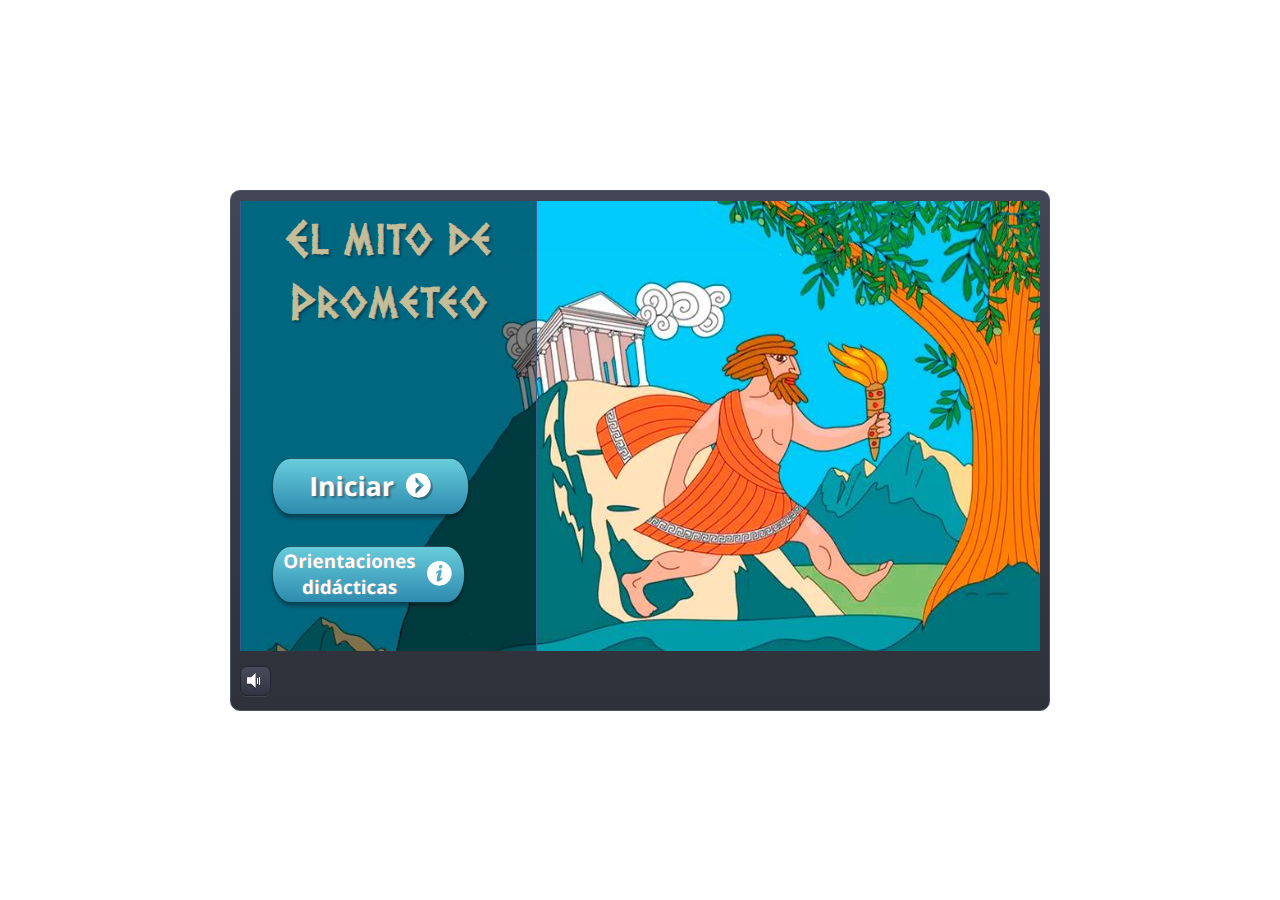
<file: index.html>
<!doctype html>
<html lang="es">
<head>
  <meta charset="utf-8">
  <!-- Creado con Storyline 3 - http://www.articulate.com  -->
  <!-- version: 3.14.26554.0 -->
  <title>Prometheus-final</title>
  <meta http-equiv="x-ua-compatible" content="IE=edge"/>
  <meta name="viewport" content="width=device-width,initial-scale=1,user-scalable=no,shrink-to-fit=no,minimal-ui"/>
  <meta name="apple-mobile-web-app-capable" content="yes"/>
  <style>
    html, body { height: 100%; padding: 0; margin: 0 }
    #app { height: 100%; width: 100%; }
  </style>
  
  <script>window.THREE = { };</script>
</head>
<body style="background: #FFFFFF" class="cs-HTML theme-classic">
  <!-- 360 -->
  <script>!function(e){var i=/iPhone/i,o=/iPod/i,n=/iPad/i,t=/(?=.*\bAndroid\b)(?=.*\bMobile\b)/i,d=/Android/i,s=/(?=.*\bAndroid\b)(?=.*\bSD4930UR\b)/i,b=/(?=.*\bAndroid\b)(?=.*\b(?:KFOT|KFTT|KFJWI|KFJWA|KFSOWI|KFTHWI|KFTHWA|KFAPWI|KFAPWA|KFARWI|KFASWI|KFSAWI|KFSAWA)\b)/i,r=/IEMobile/i,h=/(?=.*\bWindows\b)(?=.*\bARM\b)/i,a=/BlackBerry/i,l=/BB10/i,p=/Opera Mini/i,f=/(CriOS|Chrome)(?=.*\bMobile\b)/i,u=/(?=.*\bFirefox\b)(?=.*\bMobile\b)/i,c=new RegExp("(?:Nexus 7|BNTV250|Kindle Fire|Silk|GT-P1000)","i"),w=function(e,i){return e.test(i)},A=function(e){var A=e||navigator.userAgent,v=A.split("[FBAN");if(void 0!==v[1]&&(A=v[0]),this.apple={phone:w(i,A),ipod:w(o,A),tablet:!w(i,A)&&w(n,A),device:w(i,A)||w(o,A)||w(n,A)},this.amazon={phone:w(s,A),tablet:!w(s,A)&&w(b,A),device:w(s,A)||w(b,A)},this.android={phone:w(s,A)||w(t,A),tablet:!w(s,A)&&!w(t,A)&&(w(b,A)||w(d,A)),device:w(s,A)||w(b,A)||w(t,A)||w(d,A)},this.windows={phone:w(r,A),tablet:w(h,A),device:w(r,A)||w(h,A)},this.other={blackberry:w(a,A),blackberry10:w(l,A),opera:w(p,A),firefox:w(u,A),chrome:w(f,A),device:w(a,A)||w(l,A)||w(p,A)||w(u,A)||w(f,A)},this.seven_inch=w(c,A),this.any=this.apple.device||this.android.device||this.windows.device||this.other.device||this.seven_inch,this.phone=this.apple.phone||this.android.phone||this.windows.phone,this.tablet=this.apple.tablet||this.android.tablet||this.windows.tablet,"undefined"==typeof window)return this},v=function(){var e=new A;return e.Class=A,e};"undefined"!=typeof module&&module.exports&&"undefined"==typeof window?module.exports=A:"undefined"!=typeof module&&module.exports&&"undefined"!=typeof window?module.exports=v():"function"==typeof define&&define.amd?define("isMobile",[],e.isMobile=v()):e.isMobile=v()}(this);
    window.isMobile.apple.tablet = window.isMobile.apple.tablet ||
      (navigator.platform === 'MacIntel' && navigator.maxTouchPoints > 1);
    window.isMobile.apple.device = window.isMobile.apple.device || window.isMobile.apple.tablet;
    window.isMobile.tablet = window.isMobile.tablet || window.isMobile.apple.tablet;
    window.isMobile.any = window.isMobile.any || window.isMobile.apple.tablet;
  </script>

  <div id="focus-sink" tabindex="-1"></div>

  <div id="preso"></div>
  <script>
    window.DS = {};
    window.globals = {
      DATA_PATH_BASE: '',
      HAS_FRAME: true,
      HAS_SLIDE: true,

      lmsPresent: false,
      tinCanPresent: false,
      cmi5Present: false,
      aoSupport: false,
      scale: 'noscale',
      captureRc: false,
      browserSize: 'optimal',
      bgColor: '#FFFFFF',
      features: '',
      themeName: 'classic',
      preloaderColor: '#FFFFFF',
      suppressAnalytics: false,
      productChannel: 'perpetual',
      publishSource: 'storyline',
      aid: '',
      cid: '73759d73-4d09-48a1-8654-7b5884e3675b',
      playerVersion: '3.14.26554.0',
      maxIosVideoElements: 10,

      
      parseParams: function(qs) {
        if (window.globals.parsedParams != null) {
          return window.globals.parsedParams;
        }
        qs = (qs || window.location.search.substr(1)).split('+').join(' ');
        var params = {},
            tokens,
            re = /[?&]?([^=]+)=([^&]*)/g;

        while (tokens = re.exec(qs)) {
          params[decodeURIComponent(tokens[1]).trim()] =
            decodeURIComponent(tokens[2]).trim();
        }
        window.globals.parsedParams = params;
        return params;
      }

    };

    (function() {

      var classTypes = [ 'desktop', 'mobile', 'phone', 'tablet' ];

      var addDeviceClasses = function(prefix, testObj) {
        var curr, i;
        for (i = 0; i < classTypes.length; i++) {
          curr = classTypes[i];
          if (testObj[curr]) {
            document.body.classList.add(prefix + curr);
          }
        }
      };

      var params = window.globals.parseParams(),
          isDevicePreview = params.devicepreview === '1',
          isPhoneOverride = params.deviceType === 'phone' || (isDevicePreview && params.phone == '1'),
          isTabletOverride = (params.deviceType === 'tablet' || isDevicePreview) && !isPhoneOverride,
          isMobileOverride = isPhoneOverride || isTabletOverride;

      var deviceView = {
        desktop: !window.isMobile.any && !isMobileOverride,
        mobile: window.isMobile.any || isMobileOverride,
        phone: isPhoneOverride || (window.isMobile.phone && !isTabletOverride),
        tablet: isTabletOverride || window.isMobile.tablet
      };

      window.globals.deviceView = deviceView;
      window.isMobile.desktop = !window.isMobile.any;
      window.isMobile.mobile = window.isMobile.any;

      addDeviceClasses('view-', deviceView);

    })();
  </script>
  
  <script src='story_content/user.js' type=text/javascript></script>
  <div class="slide-loader"></div>

  <script>
    if (window.globals.deviceView.isMobile) { var doc = document, loader = doc.body.querySelector('.slide-loader'); [ 1, 2, 3 ].forEach(function(n) { var d = doc.createElement('div'); d.style.backgroundColor = window.globals.preloaderColor; d.classList.add('mobile-loader-dot'); d.classList.add('dot' + n); loader.appendChild(d); }); }
  </script>

  <div class="mobile-load-title-overlay" style="display: none">
    <div class="mobile-load-title">Prometheus-final</div>
  </div>

  <div class="mobile-chrome-warning"></div>

  <script>
    
    if (window.autoSpider && window.vInterfaceObject) {
      document.querySelector('.mobile-load-title-overlay').style.display = 'none';
    }
  </script>

  

  <link rel="stylesheet" href="html5/data/css/output.min.css" data-noprefix/>
</body>
<script src="html5/lib/scripts/bootstrapper.min.js"></script>
</html>
</file>
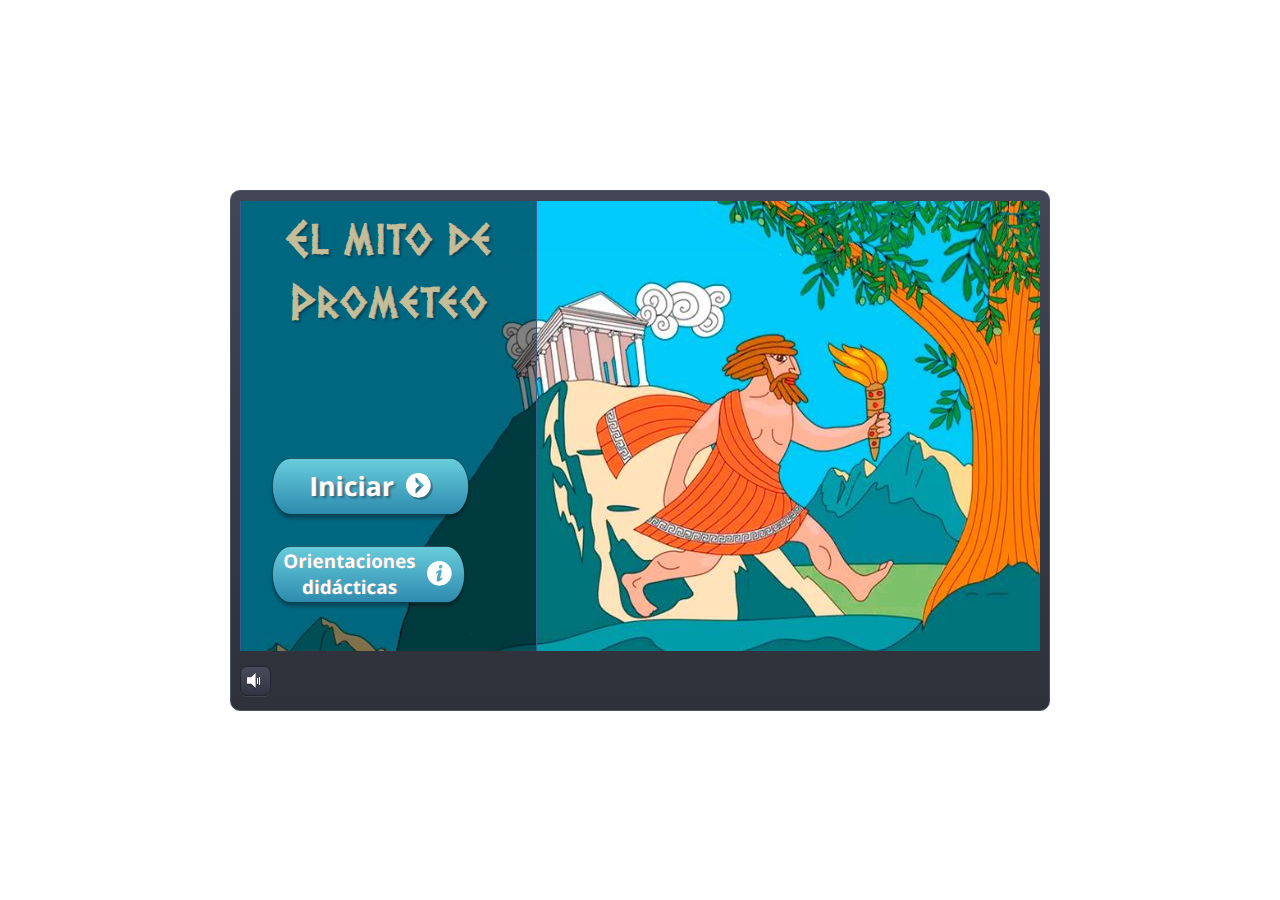
<file: story.html>
<!doctype html>
<html lang="es">
<head>
  <meta charset="utf-8">
  <!-- Creado con Storyline 3 - http://www.articulate.com  -->
  <!-- version: 3.14.26554.0 -->
  <title>Prometheus-final-two</title>
  <meta http-equiv="x-ua-compatible" content="IE=edge"/>
  <meta name="viewport" content="width=device-width,initial-scale=1,user-scalable=no,shrink-to-fit=no,minimal-ui"/>
  <meta name="apple-mobile-web-app-capable" content="yes"/>
  <style>
    html, body { height: 100%; padding: 0; margin: 0 }
    #app { height: 100%; width: 100%; }
  </style>
  
  <script>window.THREE = { };</script>
</head>
<body style="background: #FFFFFF" class="cs-HTML theme-classic">
  <!-- 360 -->
  <script>!function(e){var i=/iPhone/i,o=/iPod/i,n=/iPad/i,t=/(?=.*\bAndroid\b)(?=.*\bMobile\b)/i,d=/Android/i,s=/(?=.*\bAndroid\b)(?=.*\bSD4930UR\b)/i,b=/(?=.*\bAndroid\b)(?=.*\b(?:KFOT|KFTT|KFJWI|KFJWA|KFSOWI|KFTHWI|KFTHWA|KFAPWI|KFAPWA|KFARWI|KFASWI|KFSAWI|KFSAWA)\b)/i,r=/IEMobile/i,h=/(?=.*\bWindows\b)(?=.*\bARM\b)/i,a=/BlackBerry/i,l=/BB10/i,p=/Opera Mini/i,f=/(CriOS|Chrome)(?=.*\bMobile\b)/i,u=/(?=.*\bFirefox\b)(?=.*\bMobile\b)/i,c=new RegExp("(?:Nexus 7|BNTV250|Kindle Fire|Silk|GT-P1000)","i"),w=function(e,i){return e.test(i)},A=function(e){var A=e||navigator.userAgent,v=A.split("[FBAN");if(void 0!==v[1]&&(A=v[0]),this.apple={phone:w(i,A),ipod:w(o,A),tablet:!w(i,A)&&w(n,A),device:w(i,A)||w(o,A)||w(n,A)},this.amazon={phone:w(s,A),tablet:!w(s,A)&&w(b,A),device:w(s,A)||w(b,A)},this.android={phone:w(s,A)||w(t,A),tablet:!w(s,A)&&!w(t,A)&&(w(b,A)||w(d,A)),device:w(s,A)||w(b,A)||w(t,A)||w(d,A)},this.windows={phone:w(r,A),tablet:w(h,A),device:w(r,A)||w(h,A)},this.other={blackberry:w(a,A),blackberry10:w(l,A),opera:w(p,A),firefox:w(u,A),chrome:w(f,A),device:w(a,A)||w(l,A)||w(p,A)||w(u,A)||w(f,A)},this.seven_inch=w(c,A),this.any=this.apple.device||this.android.device||this.windows.device||this.other.device||this.seven_inch,this.phone=this.apple.phone||this.android.phone||this.windows.phone,this.tablet=this.apple.tablet||this.android.tablet||this.windows.tablet,"undefined"==typeof window)return this},v=function(){var e=new A;return e.Class=A,e};"undefined"!=typeof module&&module.exports&&"undefined"==typeof window?module.exports=A:"undefined"!=typeof module&&module.exports&&"undefined"!=typeof window?module.exports=v():"function"==typeof define&&define.amd?define("isMobile",[],e.isMobile=v()):e.isMobile=v()}(this);
    window.isMobile.apple.tablet = window.isMobile.apple.tablet ||
      (navigator.platform === 'MacIntel' && navigator.maxTouchPoints > 1);
    window.isMobile.apple.device = window.isMobile.apple.device || window.isMobile.apple.tablet;
    window.isMobile.tablet = window.isMobile.tablet || window.isMobile.apple.tablet;
    window.isMobile.any = window.isMobile.any || window.isMobile.apple.tablet;
  </script>

  <div id="focus-sink" tabindex="-1"></div>

  <div id="preso"></div>
  <script>
    window.DS = {};
    window.globals = {
      DATA_PATH_BASE: '',
      HAS_FRAME: true,
      HAS_SLIDE: true,

      lmsPresent: false,
      tinCanPresent: false,
      cmi5Present: false,
      aoSupport: false,
      scale: 'noscale',
      captureRc: false,
      browserSize: 'optimal',
      bgColor: '#FFFFFF',
      features: '',
      themeName: 'classic',
      preloaderColor: '#FFFFFF',
      suppressAnalytics: false,
      productChannel: 'perpetual',
      publishSource: 'storyline',
      aid: '',
      cid: '73759d73-4d09-48a1-8654-7b5884e3675b',
      playerVersion: '3.14.26554.0',
      maxIosVideoElements: 10,

      
      parseParams: function(qs) {
        if (window.globals.parsedParams != null) {
          return window.globals.parsedParams;
        }
        qs = (qs || window.location.search.substr(1)).split('+').join(' ');
        var params = {},
            tokens,
            re = /[?&]?([^=]+)=([^&]*)/g;

        while (tokens = re.exec(qs)) {
          params[decodeURIComponent(tokens[1]).trim()] =
            decodeURIComponent(tokens[2]).trim();
        }
        window.globals.parsedParams = params;
        return params;
      }

    };

    (function() {

      var classTypes = [ 'desktop', 'mobile', 'phone', 'tablet' ];

      var addDeviceClasses = function(prefix, testObj) {
        var curr, i;
        for (i = 0; i < classTypes.length; i++) {
          curr = classTypes[i];
          if (testObj[curr]) {
            document.body.classList.add(prefix + curr);
          }
        }
      };

      var params = window.globals.parseParams(),
          isDevicePreview = params.devicepreview === '1',
          isPhoneOverride = params.deviceType === 'phone' || (isDevicePreview && params.phone == '1'),
          isTabletOverride = (params.deviceType === 'tablet' || isDevicePreview) && !isPhoneOverride,
          isMobileOverride = isPhoneOverride || isTabletOverride;

      var deviceView = {
        desktop: !window.isMobile.any && !isMobileOverride,
        mobile: window.isMobile.any || isMobileOverride,
        phone: isPhoneOverride || (window.isMobile.phone && !isTabletOverride),
        tablet: isTabletOverride || window.isMobile.tablet
      };

      window.globals.deviceView = deviceView;
      window.isMobile.desktop = !window.isMobile.any;
      window.isMobile.mobile = window.isMobile.any;

      addDeviceClasses('view-', deviceView);

    })();
  </script>
  
  <script src='story_content/user.js' type=text/javascript></script>
  <div class="slide-loader"></div>

  <script>
    if (window.globals.deviceView.isMobile) { var doc = document, loader = doc.body.querySelector('.slide-loader'); [ 1, 2, 3 ].forEach(function(n) { var d = doc.createElement('div'); d.style.backgroundColor = window.globals.preloaderColor; d.classList.add('mobile-loader-dot'); d.classList.add('dot' + n); loader.appendChild(d); }); }
  </script>

  <div class="mobile-load-title-overlay" style="display: none">
    <div class="mobile-load-title">Prometheus-final-two</div>
  </div>

  <div class="mobile-chrome-warning"></div>

  <script>
    
    if (window.autoSpider && window.vInterfaceObject) {
      document.querySelector('.mobile-load-title-overlay').style.display = 'none';
    }
  </script>

  

  <link rel="stylesheet" href="html5/data/css/output.min.css" data-noprefix/>
</body>
<script src="html5/lib/scripts/bootstrapper.min.js"></script>
</html>
</file>
